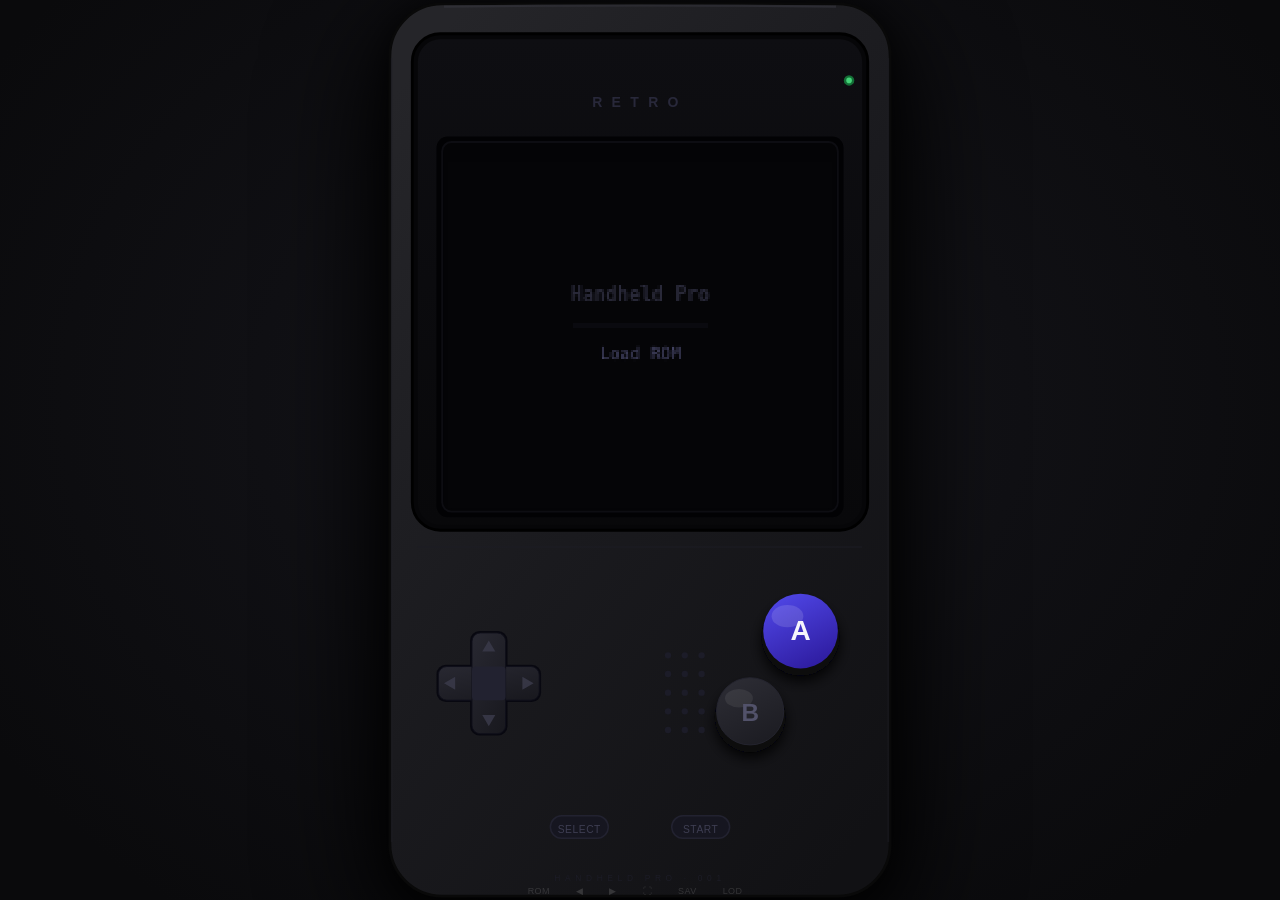
<file: index.html>
<!DOCTYPE html>
<html lang="en">
<head>
  <meta charset="UTF-8" />
  <meta name="viewport" content="width=device-width, initial-scale=1.0, maximum-scale=1.0, user-scalable=no, viewport-fit=cover" />
  <meta name="theme-color" content="#0a0a0c" />
  <title>Handheld Pro</title>
  <link rel="manifest" href="manifest.json" />
  <link rel="stylesheet" href="css/styles.css" />
</head>
<body>

  <!-- ── Strict device-skin DOM (EXACT — do not modify structure) ── -->
  <div id="emulator">
    <div id="device">
      <img id="device-skin" alt="" />

      <canvas id="screen"></canvas>
      <div id="hitbox-layer"></div>
    </div>
  </div>

  <!-- ── Utility bar: ghost controls, functional but visually invisible ── -->
  <div id="util-bar" aria-label="Emulator utilities">
    <label for="rom-upload" class="util-action" title="Load ROM">ROM</label>
    <input type="file" id="rom-upload"
           accept=".nes,.gb,.gbc,.gba,.sfc,.smc"
           hidden />

    <button id="prev-skin"      class="util-action" type="button" title="Previous skin" aria-label="Previous skin">&#9664;</button>
    <button id="next-skin"      class="util-action" type="button" title="Next skin" aria-label="Next skin">&#9654;</button>
    <button id="fullscreen-btn" class="util-action" type="button" title="Fullscreen" aria-label="Toggle fullscreen">&#x26F6;</button>
    <button id="save-state-btn" class="util-action" type="button" title="Save state" aria-label="Save state">SAV</button>
    <button id="load-state-btn" class="util-action" type="button" title="Load state" aria-label="Load state">LOD</button>

    <span id="status-text" class="util-status" aria-live="polite"></span>
  </div>

  <script type="module" src="js/main.js"></script>
</body>
</html>
</file>
<file: css/styles.css>
/* ================================================================
   PREMIUM HANDHELD — Device-skin rendering system
   All controller buttons are VISUAL ONLY — baked into the skin image.
   HTML elements below are INVISIBLE SENSORS only.
   ================================================================ */

/* ── Reset ────────────────────────────────────────────────────── */
*, *::before, *::after {
  box-sizing: border-box;
  margin: 0;
  padding: 0;
}

html, body {
  width: 100%;
  height: 100%;
  overflow: hidden;
  background: #0a0a0c;
  -webkit-user-select: none;
  user-select: none;
  -webkit-touch-callout: none;
  -webkit-tap-highlight-color: transparent;
}

/* ── Emulator shell ──────────────────────────────────────────── */
#emulator {
  position: fixed;
  inset: 0;
  display: flex;
  align-items: center;
  justify-content: center;
  /* Subtle radial ambient: device sitting on a dark surface */
  background: radial-gradient(ellipse 60% 70% at 50% 45%, #16161c 0%, #0a0a0c 100%);
}

/* ── Device container ─────────────────────────────────────────── */
#device {
  position: relative;
  width: 100%;
  max-width: 500px;
  aspect-ratio: 9 / 16;
  /* Physical depth: device floating above the background */
  filter: drop-shadow(0 28px 56px rgba(0, 0, 0, 0.92))
          drop-shadow(0 6px 16px rgba(0, 0, 0, 0.75));
}

/* ── Device skin image: fills device, pointer-events OFF ──────── */
#device-skin {
  position: absolute;
  width: 100%;
  height: 100%;
  object-fit: contain;
  z-index: 1;
  pointer-events: none;
  image-rendering: auto;
}

/* ── Game screen canvas ──────────────────────────────────────── */
#screen {
  position: absolute;
  z-index: 2;
  image-rendering: pixelated;
  image-rendering: crisp-edges;
}

/* ── Invisible hitbox layer: covers full device ──────────────── */
#hitbox-layer {
  position: absolute;
  inset: 0;
  z-index: 3;
}

/* ── Hitbox elements: transparent sensors, NO visible style ───── */
.hitbox {
  position: absolute;
  background: transparent;
  z-index: 4;
  touch-action: none;
  cursor: pointer;
  -webkit-tap-highlight-color: transparent;
}

/* ── Utility bar ─────────────────────────────────────────────── */
/* Ghost bar: invisible at rest, functional on interaction.       */
/* This is NOT a UI panel — it has no visual presence.            */
#util-bar {
  position: fixed;
  bottom: 0;
  left: 0;
  right: 0;
  z-index: 100;
  display: flex;
  align-items: center;
  justify-content: center;
  gap: 10px;
  padding: 8px 16px env(safe-area-inset-bottom, 0);
  background: transparent;
}

/* Ghost action labels: barely visible, purely functional */
.util-action {
  background: transparent;
  border: none;
  color: rgba(255, 255, 255, 0.14);
  font-family: -apple-system, 'Helvetica Neue', sans-serif;
  font-size: 9px;
  padding: 4px 8px;
  border-radius: 4px;
  cursor: pointer;
  -webkit-tap-highlight-color: transparent;
  touch-action: manipulation;
  user-select: none;
  letter-spacing: 0.4px;
  white-space: nowrap;
  transition: color 0.15s ease;
}

.util-action:active {
  color: rgba(255, 255, 255, 0.5);
}

/* Status text: minimal, fades in after actions */
.util-status {
  font-family: -apple-system, 'Helvetica Neue', sans-serif;
  font-size: 9px;
  color: rgba(255, 255, 255, 0.18);
  overflow: hidden;
  text-overflow: ellipsis;
  white-space: nowrap;
  min-width: 0;
  max-width: 140px;
}

/* ── Fullscreen mode ─────────────────────────────────────────── */
#emulator:fullscreen {
  background: #000;
}

#emulator:-webkit-full-screen {
  background: #000;
}

#emulator:fullscreen ~ #util-bar,
#emulator:-webkit-full-screen ~ #util-bar {
  display: none;
}

/* ── Landscape: shrink device to fit viewport height ─────────── */
@media (orientation: landscape) {
  #device {
    max-width: calc(56.25vh);
  }
}

/* ── High-DPI / pixel-ratio correction for canvas ───────────── */
@media (-webkit-min-device-pixel-ratio: 2), (min-resolution: 2dppx) {
  #screen {
    image-rendering: pixelated;
  }
}
</file>
